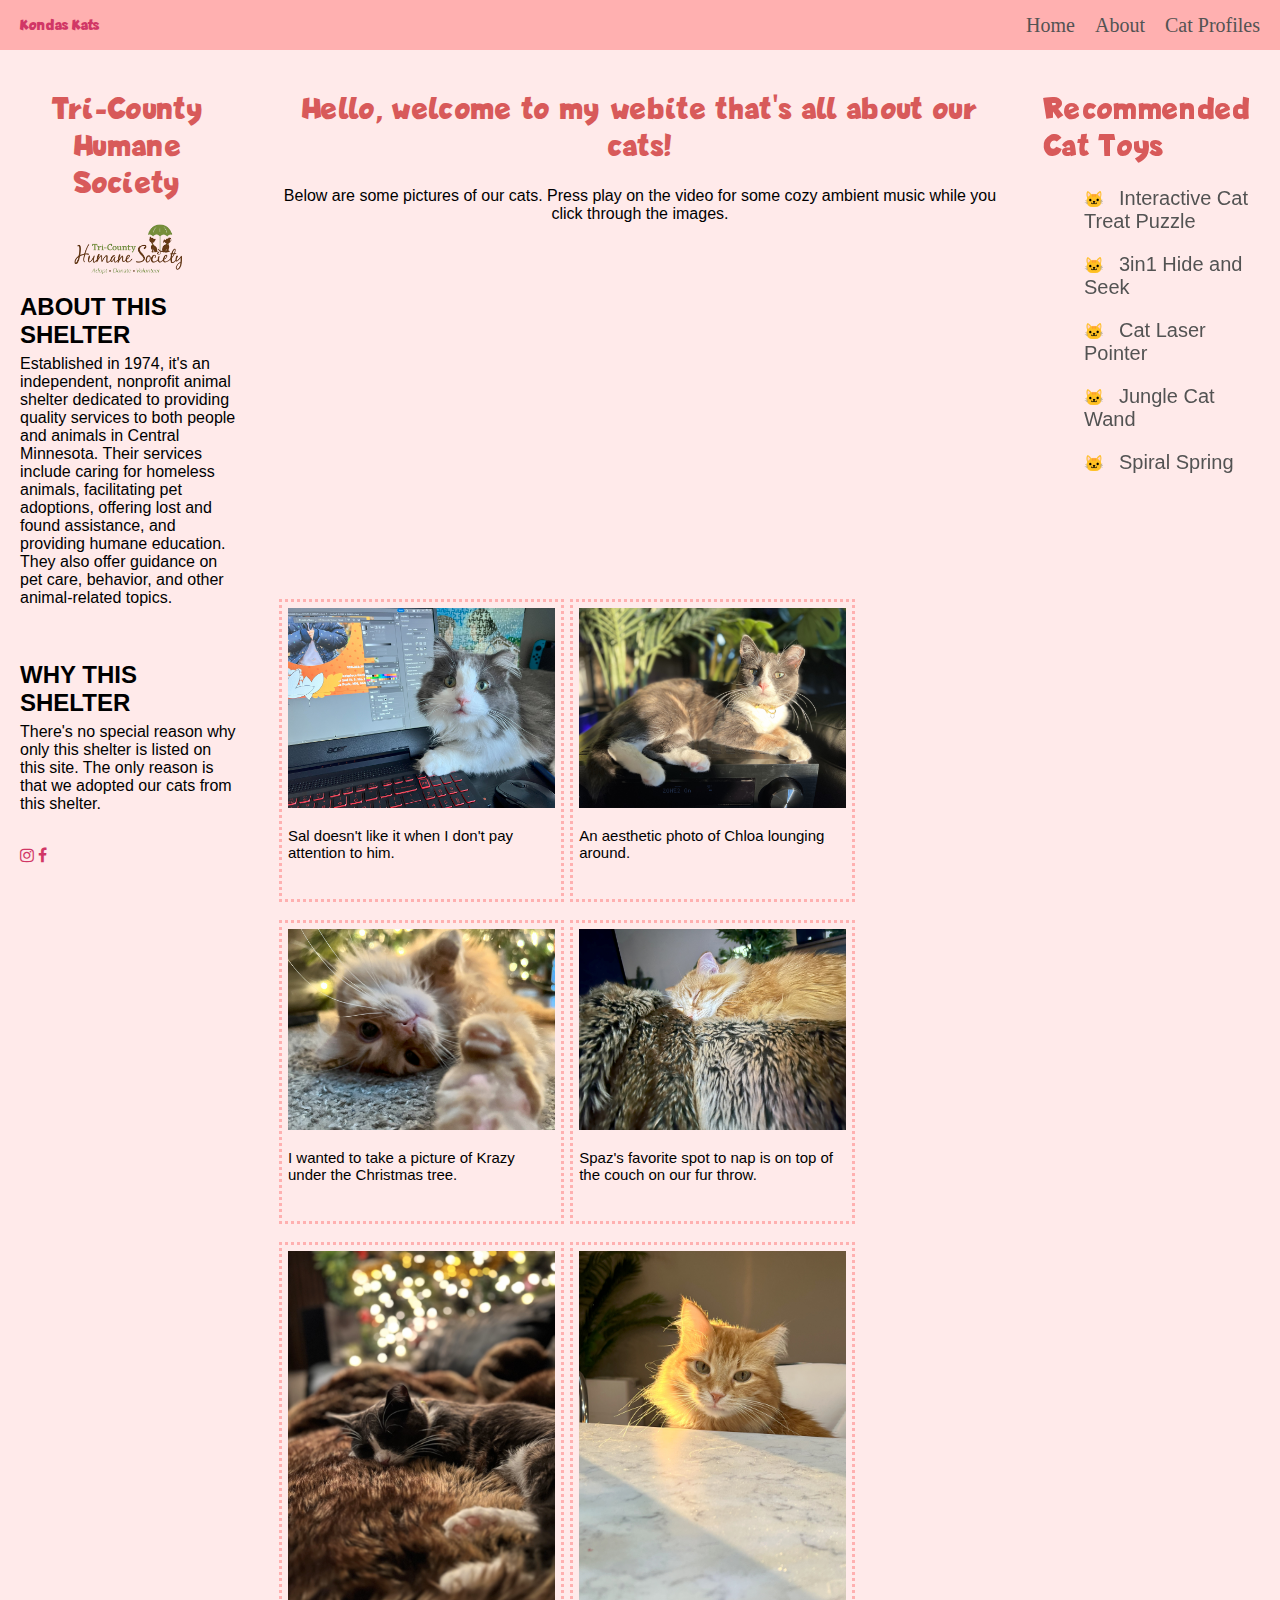
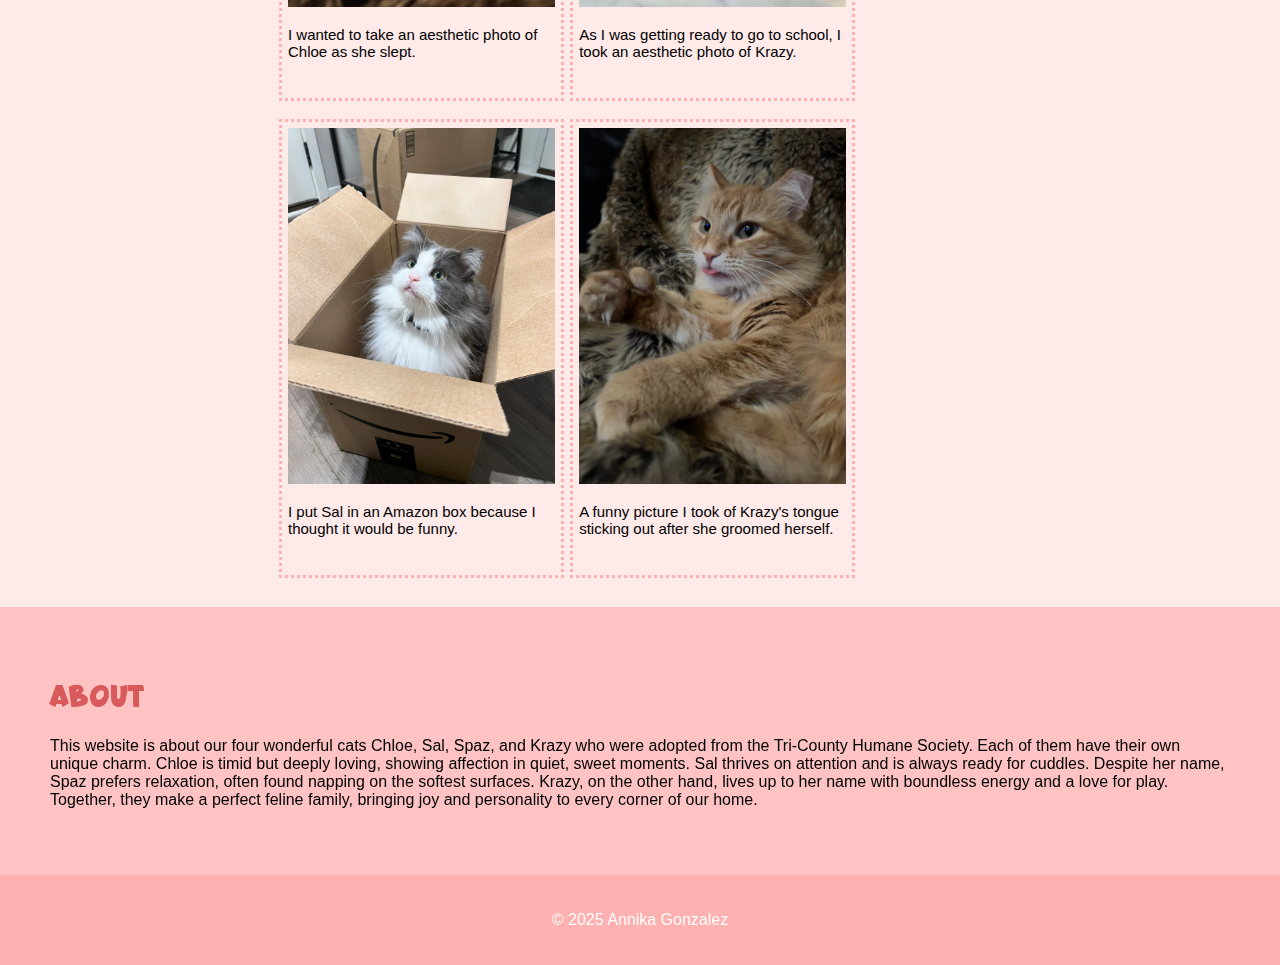
<file: index.html>
<!DOCTYPE html>
<html>
    <head>
        <title>Kondas Kats | Homepage</title>
        <link rel="stylesheet" href="css/styles.css">
        <link rel="stylesheet" href="https://cdnjs.cloudflare.com/ajax/libs/font-awesome/4.7.0/css/font-awesome.min.css">
    </head>

    <body>
        <header>
            <div class="logo"><a href="./">Kondas Kats</a></div>
            <nav>
                <ul>
                    <li><a href="./">Home</a></li>
                    <li><a href="./#about-section">About</a></li>
                    <li><a href="contact.html">Cat Profiles</a></li>
                </ul>
            </nav>
        
        </header>

        <div class="container">
            <aside class="sidebar left-sidebar">
                <div>
                    <h1 id="tricounty"><a href="https://tricountyhumanesociety.org/" target="_blank">Tri-County Humane Society</a></h1>
                    <img src="images/tchs-logo.png" alt="Tri-County Society Logo" id="tricounty-logo">
                    <h2>ABOUT THIS SHELTER</h2>
                        <p>Established in 1974, it's an independent, nonprofit animal shelter dedicated to providing quality services to both people and animals in Central Minnesota. Their services include caring for homeless animals, facilitating pet adoptions, offering lost and found assistance, and providing humane education. They also offer guidance on pet care, behavior, and other animal-related topics.</p>
                    <br>
                        <h2>WHY THIS SHELTER</h2>
                        <p>There's no special reason why only this shelter is listed on this site. The only reason is that we adopted our cats from this shelter.</p>
                    <br>
                        <a href="https://www.instagram.com/tricountyhumanesociety/" target="_blank"><i class="fa fa-instagram"></i></a>
                        <a href="https://www.facebook.com/tricountyhumanesociety" target="_blank"><i class="fa fa-facebook"></i></a>
                    </div>
            </aside>
            <main class="main-content">
                <h1 id="maincontent-header">Hello, welcome to my webite that's all about our cats!</h1>
                <p id="maincontent-paragraph">Below are some pictures of our cats. Press play on the video for some cozy ambient music while you click through the images.</p>
                <iframe id="youtube-video" width="560" height="315" src="https://www.youtube.com/embed/pGM6bA8Knn4?si=DeDRdVUqUsEZRWW8" title="YouTube video player" frameborder="0" allow="accelerometer; autoplay; clipboard-write; encrypted-media; gyroscope; picture-in-picture; web-share" referrerpolicy="strict-origin-when-cross-origin" allowfullscreen></iframe>
                <br>
                <br>
                
                <div class="responsive">
                    <div class="gallery">
                        <a target="_blank" href="images/IMG_5161.jpg">
                            <img src="images/IMG_5161.jpg" alt="Sal on my laptop">
                        </a>
                        <div class="desc"><p>Sal doesn't like it when I don't pay attention to him.</div>
                    </div>
                </div>
                    
                <div class="responsive">
                    <div class="gallery">
                        <a target="_blank" href="images/IMG_5336.jpg">
                            <img src="images/IMG_5336.jpg" alt="Chloe during sunset">
                        </a>
                        <div class="desc"><p>An aesthetic photo of Chloa lounging around.</div>
                    </div>
                </div>
                
                <div class="responsive">
                    <div class="gallery">
                        <a target="_blank" href="images/IMG_5399.jpg">
                            <img src="images/IMG_5399.jpg" alt="Krazy reaching for the camera">
                        </a>
                        <div class="desc"><p>I wanted to take a picture of Krazy under the Christmas tree.</p></div>
                    </div>
                </div>
                    
                <div class="responsive">
                    <div class="gallery">
                        <a target="_blank" href="images/IMG_5532.jpg">
                            <img src="images/IMG_5532.jpg" alt="Sleeping Spaz">
                        </a>
                        <div class="desc"><p>Spaz's favorite spot to nap is on top of the couch on our fur throw.</p></div>
                    </div>
                </div>
                    
                <div class="responsive">
                    <div class="gallery">
                        <a target="_blank" href="images/IMG_5442.jpg">
                            <img src="images/IMG_5442.jpg" alt="Sleeping Chloe">
                        </a>
                        <div class="desc"><p>I wanted to take an aesthetic photo of Chloe as she slept.</p></div>
                    </div>
                </div>
                    
                <div class="responsive">
                    <div class="gallery">
                        <a target="_blank" href="images/IMG_5479.jpg">
                            <img src="images/IMG_5479.jpg" alt="Krazy during sunrise">
                        </a>
                        <div class="desc"><p>As I was getting ready to go to school, I took an aesthetic photo of Krazy.</p></div>
                    </div>
                </div>
                    
                <div class="responsive">
                    <div class="gallery">
                        <a target="_blank" href="images/IMG_5507.jpg">
                            <img src="images/IMG_5507.jpg" alt="Sal in a box">
                        </a>
                        <div class="desc"><p>I put Sal in an Amazon box because I thought it would be funny.</p></div>
                    </div>
                </div>
                    
                <div class="responsive">
                    <div class="gallery">
                        <a target="_blank" href="images/IMG_5476.jpg">
                            <img src="images/IMG_5476.jpg" alt="Krazy sticking her tongue out">
                        </a>
                        <div class="desc"><p>A funny picture I took of Krazy's tongue sticking out after she groomed herself.</p></div>
                    </div>
                </div>

                    <br>
                    <br>
                   
            </main>
            <aside class="sidebar right-sidebar">
                <h1>Recommended Cat Toys</h1>
                    <ol>
                        <li><a href="https://www.amazon.com/dp/B0872J3XV9?ref_=ppx_hzsearch_conn_dt_b_fed_asin_title_9&th=1" target="_blank">Interactive Cat Treat Puzzle</a></li>
                        <li><a href="https://www.amazon.com/dp/B0BX9L7F47?ref_=ppx_hzsearch_conn_dt_b_fed_asin_title_9&th=1" target="_blank">3in1 Hide and Seek</a></li>
                        <li><a href="https://www.amazon.com/dp/B09TFNQM7Z?ref_=ppx_hzsearch_conn_dt_b_fed_asin_title_32" target="_blank">Cat Laser Pointer</a></li>
                        <li><a href="https://www.amazon.com/dp/B07SYVSSND?ref_=ppx_hzsearch_conn_dt_b_fed_asin_title_111" target="_blank">Jungle Cat Wand</a></li>
                        <li><a href="https://www.amazon.com/Andiker-Creative-Interactive-Colorful-Swatting/dp/B0839FGPFG/ref=sr_1_16?crid=39D7YIGMD2PP0&dib=eyJ2IjoiMSJ9.[base64].fvDEUo4nRhoYHH-uqG5qVnI3LTnkQscoUYFo97WpwMo&dib_tag=se&keywords=cat+toys&qid=1740153341&sprefix=cat+toy%2Caps%2C129&sr=8-16" target="_blank">Spiral Spring</a></li>
                    </ol>
            </aside>
        </div>

        <div id="about-section" class="full-width-box">
            
           <h1 style="font-size:32px; font-weight:bold;" id="about-header">ABOUT</h1>

            <p>This website is about our four wonderful cats Chloe, Sal, Spaz, and Krazy who were adopted from the Tri-County Humane Society. Each of them have their own unique charm. Chloe is timid but deeply loving, showing affection in quiet, sweet moments. Sal thrives on attention and is always ready for cuddles. Despite her name, Spaz prefers relaxation, often found napping on the softest surfaces. Krazy, on the other hand, lives up to her name with boundless energy and a love for play. Together, they make a perfect feline family, bringing joy and personality to every corner of our home.</p>
        </div>
        

        
    </body>
    <footer>
        <p>© 2025 Annika Gonzalez</p>
    </footer>





    </html>
</file>
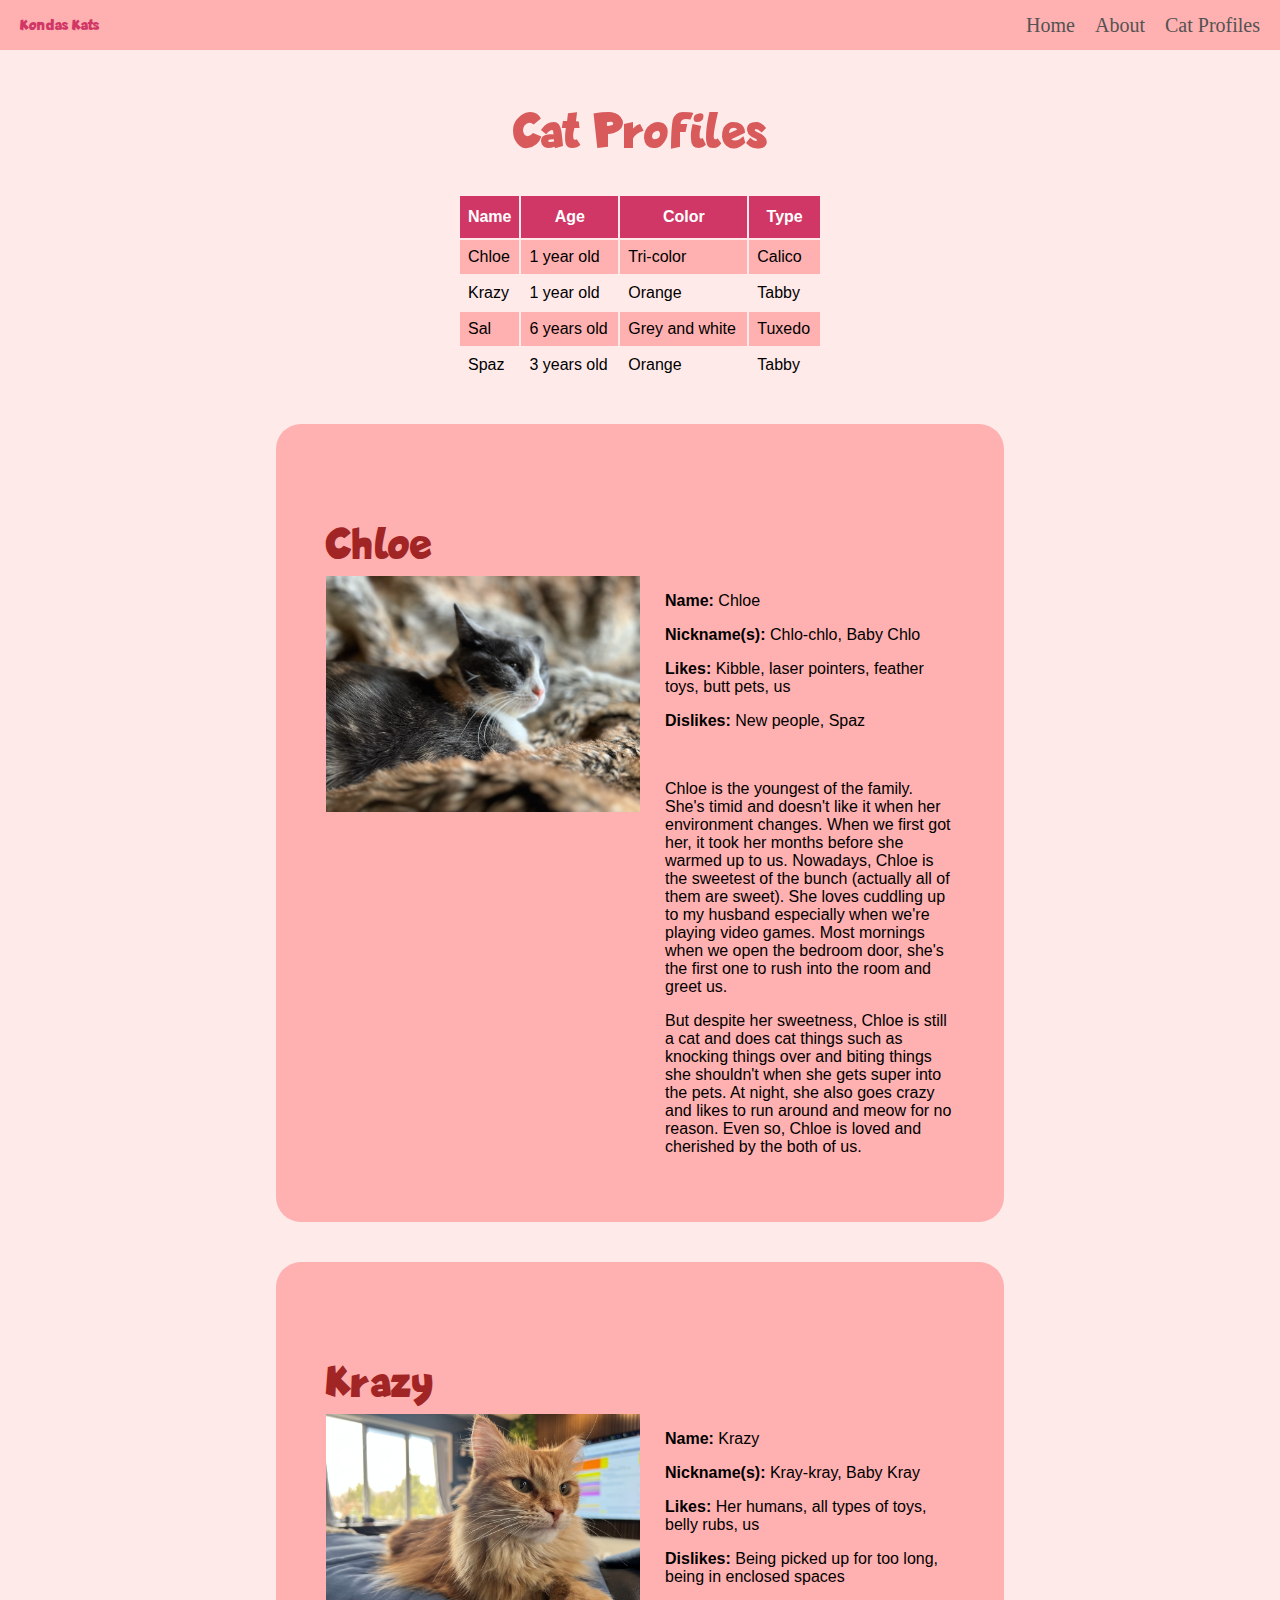
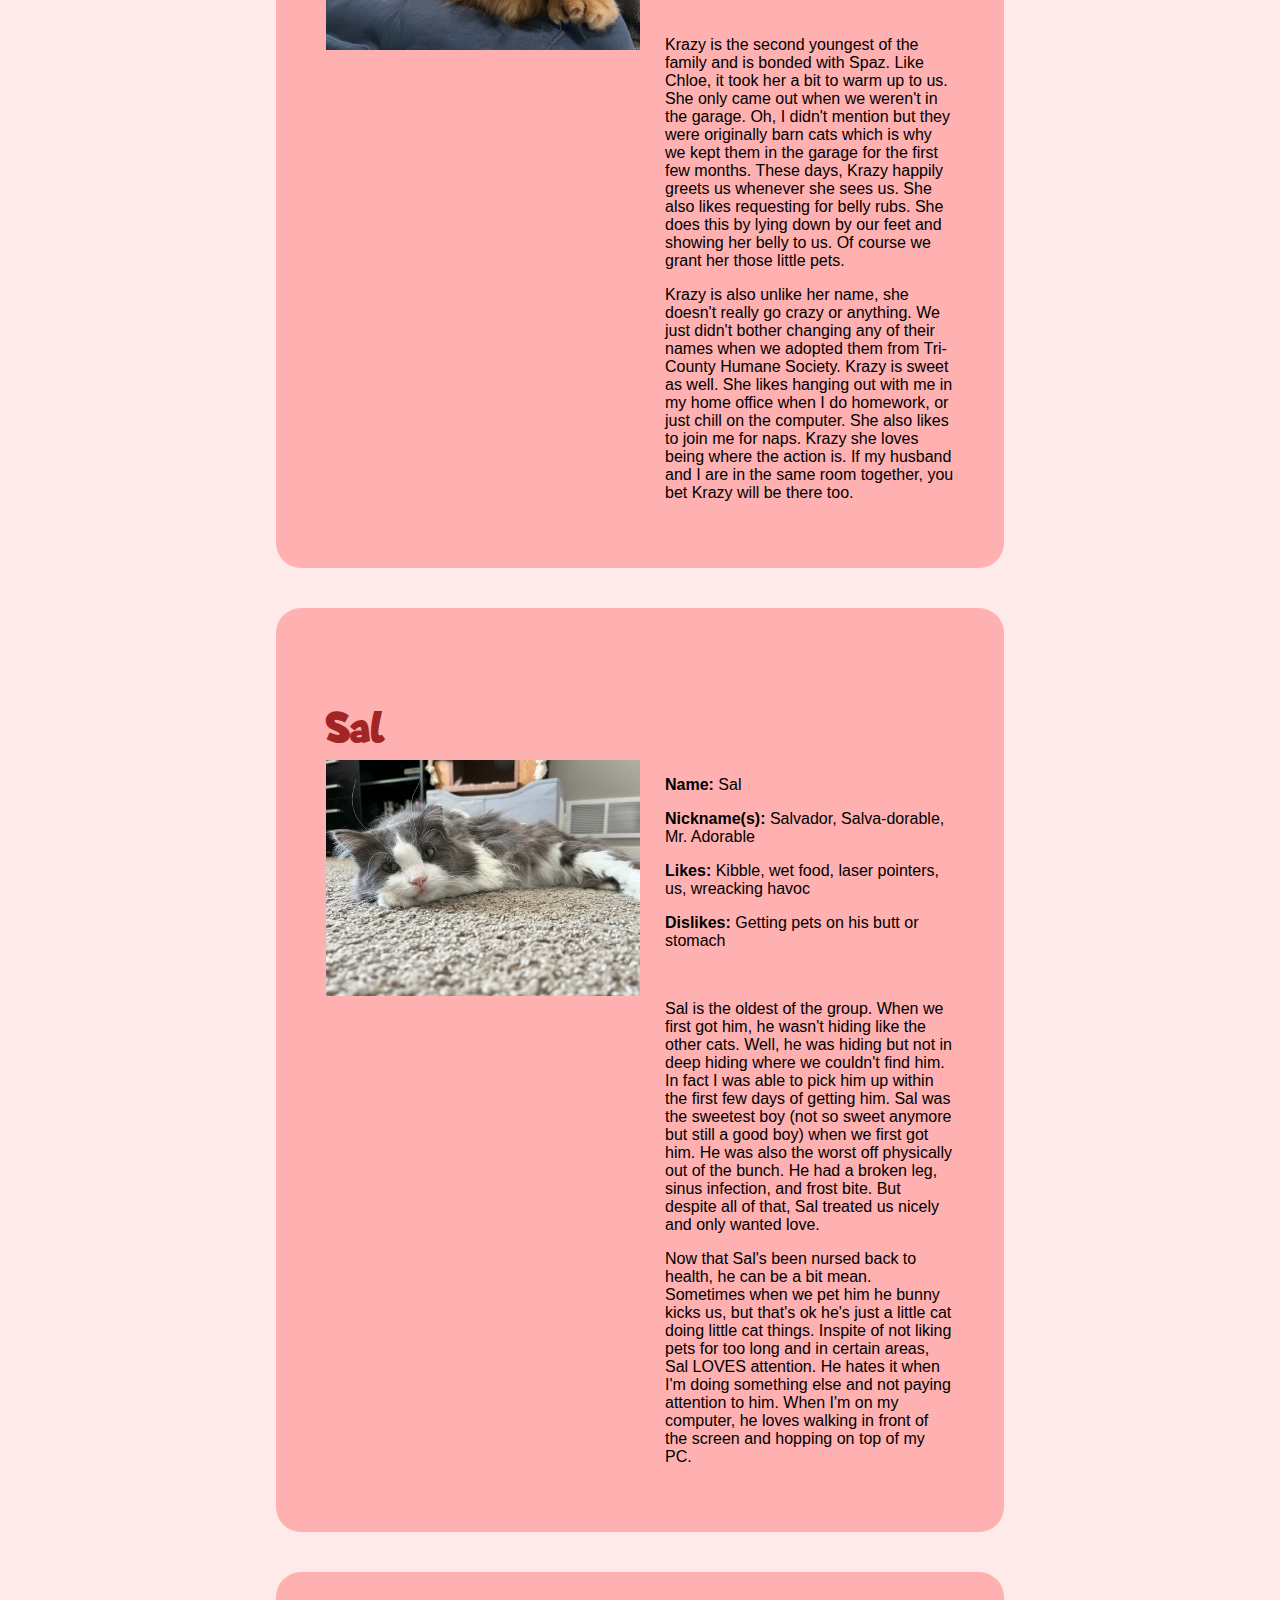
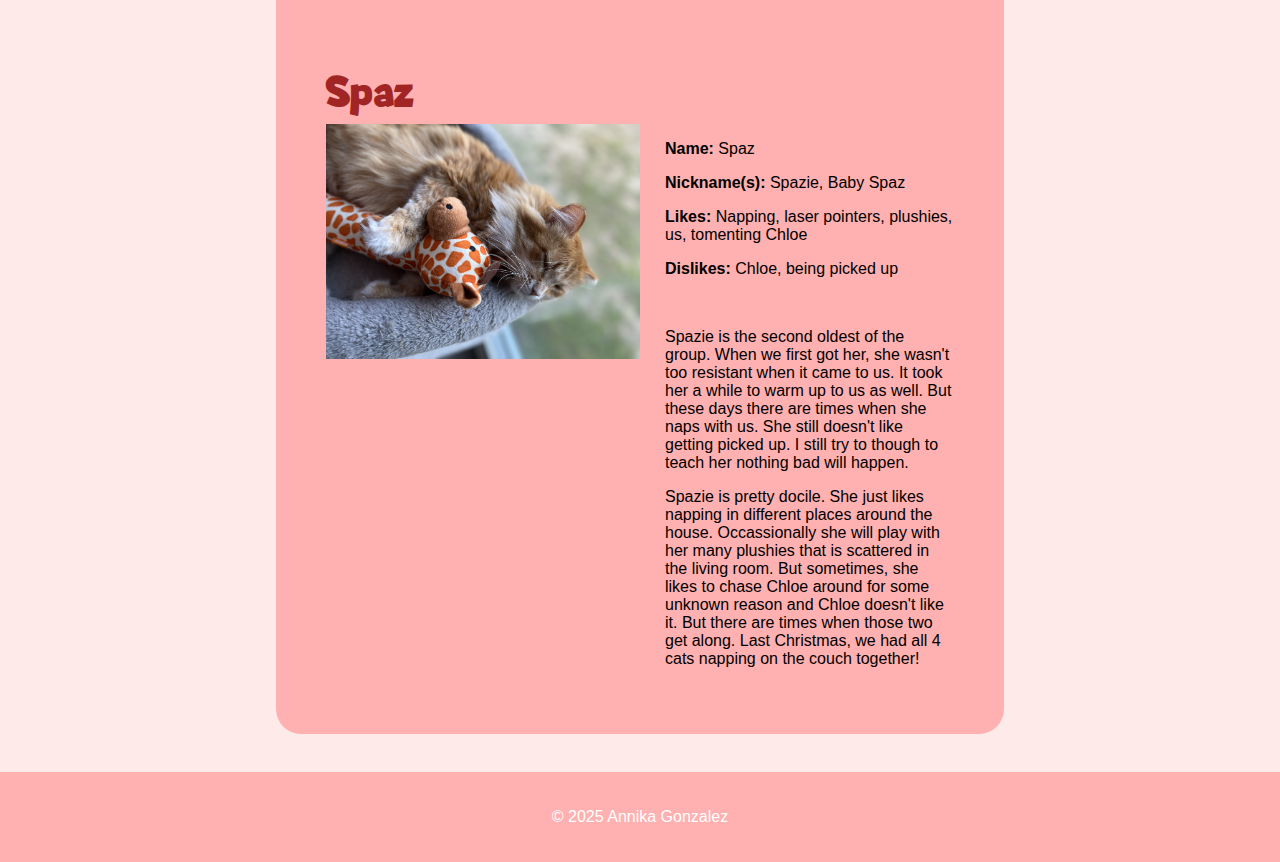
<file: contact.html>
<!DOCTYPE html>
<html>
    <head>
        <title>Kondas Kats | Cat Profiles</title>
        <link rel="stylesheet" href="css/styles.css">
    </head>

<header>
    <div class="logo"><a href="./">Kondas Kats</a></div>
    <nav>
        <ul>
            <li><a href="./">Home</a></li>
            <li><a href="./#about-section">About</a></li>
            <li><a href="contact.html">Cat Profiles</a></li>
        </ul>
    </nav>
</header>

    <body>
        <div class="contact-container">
            <aside class="sidebar left-sidebar"></aside>
            <main class="main-content">
                <h1 id="catprofiles">Cat Profiles</h1>

                <table id="cat-profiles">
                    <tr>
                        <th>Name</th>
                        <th>Age</th>
                        <th>Color</th>
                        <th>Type</th>
                    </tr>
                    <tr>
                        <td>Chloe</td>
                        <td>1 year old</td>
                        <td>Tri-color</td>
                        <td>Calico</td>
                    </tr>
                    <tr>
                        <td>Krazy</td>
                        <td>1 year old</td>
                        <td>Orange</td>
                        <td>Tabby</td>
                    </tr>
                    <tr>
                        <td>Sal</td>
                        <td>6 years old</td>
                        <td>Grey and white</td>
                        <td>Tuxedo</td>
                    </tr>
                    <tr>
                        <td>Spaz</td>
                        <td>3 years old</td>
                        <td>Orange</td>
                        <td>Tabby</td>
                    </tr>
                </table>

                <!--This is a section-->
                <section>
                    <article class="card">
                        <h3>Chloe</h3>
                        <div class="flex">
                            <img src="images/IMG_5362.jpg" alt="Chloe on fur throw" width="50%" height="50%" class="cat-profile-pictures">
                            <div class="cat-profile-text">
                                <p><b>Name:</b> Chloe</p>
                                <p><b>Nickname(s):</b> Chlo-chlo, Baby Chlo</p>
                                <p><b>Likes:</b> Kibble, laser pointers, feather toys, butt pets, us</p>
                                <p><b>Dislikes:</b> New people, Spaz</p>
                                <br>
                                <p>Chloe is the youngest of the family. She's timid and doesn't like it when her environment changes. When we first got her, it took her months before she warmed up to us. Nowadays, Chloe is the sweetest of the bunch (actually all of them are sweet). She loves cuddling up to my husband especially when we're playing video games. Most mornings when we open the bedroom door, she's the first one to rush into the room and greet us.</p>
                                <p>But despite her sweetness, Chloe is still a cat and does cat things such as knocking things over and biting things she shouldn't when she gets super into the pets. At night, she also goes crazy and likes to run around and meow for no reason. Even so, Chloe is loved and cherished by the both of us.</p>
                            </div>
                        </div>
                    </article>

                    <article class="card">
                        <h3>Krazy</h3>
                        <div class="flex">
                            <img src="images/Krazy_The_Cat.jpg" alt="Krazy on the couch" width="50%" height="50%" class="cat-profile-pictures">
                            <div class="cat-profile-text">
                                <p><b>Name:</b> Krazy</p>
                                <p><b>Nickname(s):</b> Kray-kray, Baby Kray</p>
                                <p><b>Likes:</b> Her humans, all types of toys, belly rubs, us</p>
                                <p><b>Dislikes:</b> Being picked up for too long, being in enclosed spaces</p>
                                <br>
                                <p>Krazy is the second youngest of the family and is bonded with Spaz. Like Chloe, it took her a bit to warm up to us. She only came out when we weren't in the garage. Oh, I didn't mention but they were originally barn cats which is why we kept them in the garage for the first few months. These days, Krazy happily greets us whenever she sees us. She also likes requesting for belly rubs. She does this by lying down by our feet and showing her belly to us. Of course we grant her those little pets.</p>
                                <p>Krazy is also unlike her name, she doesn't really go crazy or anything. We just didn't bother changing any of their names when we adopted them from Tri-County Humane Society. Krazy is sweet as well. She likes hanging out with me in my home office when I do homework, or just chill on the computer. She also likes to join me for naps. Krazy she loves being where the action is. If my husband and I are in the same room together, you bet Krazy will be there too.</p>
                            </div>  
                        </div>
                    </article>

                    <article class="card">
                        <h3>Sal</h3>
                        <div class="flex">
                        <img src="images/IMG_5547.jpg" alt="Sal relaxing on the floor" width="50%" height="50%" class="cat-profile-pictures">
                            <div class="cat-profile-text">  
                                <p><b>Name:</b> Sal</p>
                                <p><b>Nickname(s):</b> Salvador, Salva-dorable, Mr. Adorable</p>
                                <p><b>Likes:</b> Kibble, wet food, laser pointers, us, wreacking havoc</p>
                                <p><b>Dislikes:</b> Getting pets on his butt or stomach</p>
                                <br>
                                <p>Sal is the oldest of the group. When we first got him, he wasn't hiding like the other cats. Well, he was hiding but not in deep hiding where we couldn't find him. In fact I was able to pick him up within the first few days of getting him. Sal was the sweetest boy (not so sweet anymore but still a good boy) when we first got him. He was also the worst off physically out of the bunch. He had a broken leg, sinus infection, and frost bite. But despite all of that, Sal treated us nicely and only wanted love.</p>
                                <p>Now that Sal's been nursed back to health, he can be a bit mean. Sometimes when we pet him he bunny kicks us, but that's ok he's just a little cat doing little cat things. Inspite of not liking pets for too long and in certain areas, Sal LOVES attention. He hates it when I'm doing something else and not paying attention to him. When I'm on my computer, he loves walking in front of the screen and hopping on top of my PC.</p>
                            </div>  
                        </div>
                    </article>

                    <article class="card">
                        <h3>Spaz</h3>
                        <div class="flex">
                            <img src="images/IMG_5125.jpg" alt="Spaz cuddling giraffe plushie" width="50%" height="50%" class="cat-profile-pictures">
                            <div class="cat-profile-text">
                                <p><b>Name:</b> Spaz</p>
                                <p><b>Nickname(s):</b> Spazie, Baby Spaz</p>
                                <p><b>Likes:</b> Napping, laser pointers, plushies, us, tomenting Chloe</p>
                                <p><b>Dislikes:</b> Chloe, being picked up</p>
                                <br>
                                <p>Spazie is the second oldest of the group. When we first got her, she wasn't too resistant when it came to us. It took her a while to warm up to us as well. But these days there are times when she naps with us. She still doesn't like getting picked up. I still try to though to teach her nothing bad will happen.</p>
                                <p>Spazie is pretty docile. She just likes napping in different places around the house. Occassionally she will play with her many plushies that is scattered in the living room. But sometimes, she likes to chase Chloe around for some unknown reason and Chloe doesn't like it. But there are times when those two get along. Last Christmas, we had all 4 cats napping on the couch together!</p>
                            </div>  
                        </div>
                    </article>
                </section>
                <br>
                </main>
                <aside class="sidebar right-sidebar"></aside>
           
        </div>
    </body>

    <footer>
        <p>© 2025 Annika Gonzalez</p>
    </footer>





    </html>
</file>
<file: css/styles.css>
/*Font families*/
@font-face {
    font-family: LapsusPro-Bold;
    src: url(../assets/LapsusPro-Bold.otf);
}

body {
    display:grid;
    grid-template-rows: auto 1fr auto;
    grid-template-columns: 1fr;
    background-color:#FFEAEA;
    margin:0;
    padding:0;
}

/*Logo*/
div.logo a {
    font-family: LapsusPro-Bold;
    color:#d13766;
    text-decoration: none;
}

/*header*/
header {
    display: flex;
    justify-content: space-between;
    align-items: center;
    background-color: #FFB0B0;
    color:rgb(255, 240, 251);
    padding:20px;
    height:50px;
    grid-column:1/-1;
}

/*navigation*/
nav ul {
    list-style-type:none;
    display: flex;
    gap:20px;
}

nav ul li {
    display:inline;
}

nav ul li a {
    color:rgb(83, 83, 83);
    text-decoration: none;
    font-size: 20px;
}

nav ul li a:hover {
    color:#b60f0f;
}

/*grid container*/
.container {
    display:grid;
    grid-template-columns: 1fr 3fr 1fr;
    grid-template-rows: auto 1fr auto auto;
    gap:0;
    width:100%;
}

/*sidebar*/
.sidebar {
    background-color: bisque;
    padding:20px;
}

.left-sidebar {
    background-color:#FFEAEA;
    height:auto;
}

.right-sidebar {
    background-color:#FFEAEA;
    height:400px;
}

@media screen and (max-width:1080px) {
    .container {
        display: grid;
        grid-template-columns: 1fr;
        padding: 1em;
        grid-row-gap: 100px;
    }
}

/*main content*/
.main-content {
    background-color: #FFEAEA;
    padding:20px;
    height: auto;
}

/*full width box*/
.full-width-box {
    background-color: #FFC3C3;
    grid-column: 1/-1;
    height:auto;
    padding:50px;
}

/*footer*/
footer {
    background-color:#FFB0B0;
    color:white;
    text-align: center;
    padding:20px;
    grid-column: 1/-1;
}

/*contact grid container*/
.contact-container {
    display:grid;
    grid-template-columns: 1fr 3fr 1fr;
    grid-template-rows: auto 1fr auto auto;
    gap:0;
    width:100%;
}

/*sidebar*/

.content-left-sidebar {
    background-color: #FFEAEA;
    height:auto;
}

.content-right-sidebar {
    background-color:#FFEAEA;
    height:auto;
}

/*main content*/
.content-main-content {
    background-color: aqua;
    padding:20px;
    height: auto;
}

#maincontent-header {
    text-align: center;
}

#maincontent-paragraph {
    text-align: center;
}

/*Youtube Video*/
#youtube-video {
    display: block;
    margin:auto;
}

/*text*/
p {
    font-family: Arial, Helvetica, sans-serif;
}

div.desc p {
    font-size: 15px;
}

h1 {
    font-family: LapsusPro-Bold;
    letter-spacing: 1pt;
    color:#d85a5a;
}

h2 {
    font-family: Arial, Helvetica, sans-serif;
    font-weight: bold;
    margin-bottom: -10px;
}

#tricounty {
    text-align: center;
}

h1 a {
    text-decoration: none;
    color:#d85a5a;
}

h1 a:hover {
    color:#0fb617;
}

h3 {
    font-family: LapsusPro-Bold;
    letter-spacing: 1pt;
    color:#a12525;
    font-size: 45px;
    margin-bottom: 5px;
}

#catprofiles {
    font-size: 50px;
    text-align: center;
}

/*Media*/
#tricounty-logo {
    display: block;
    margin-left: auto;
    margin-right: auto;
    width: 50%
}

div.cat-profile-pictures {
    align-self: center;
}

div.cat-profile-text {
    justify-content: flex-start;
    margin-left: 25px;
}

.flex {
    display: flex;
  }

/*ordered list*/
ol li a {
    text-decoration: none;
    font-family: Arial, Helvetica, sans-serif;
    font-size: 20px;
    color:rgb(83, 83, 83);
}

ol li a:hover {
    color:#b60f0f;
}

ol li {
    margin-bottom: 20px;
    list-style-type: none;
}

ol li::before {
    content: "🐱";
    margin-right: 15px;
}

/*gallery*/

div.gallery {
    border: 3px dotted #FFB0B0;
    padding: 6px;
    padding-bottom: 12px;
  }
  
  div.gallery:hover {
    border: 3px solid #FFB0B0;
  }
  
  div.gallery img {
    width: 100%;
    height: auto;
  }
  
  * {
    box-sizing: border-box;
  }
  
  .responsive {
    padding: 3px;
    float: left;
    width: 25%;
  }

  .desc{
    height: 60px;
  }
  
  @media only screen and (max-width: 1280px) {
    .responsive {
      width: 40%;
      margin: 6px 0;
    }
  }

/*Table*/
#cat-profiles tr:nth-child(even){background-color:#FFB0B0;}

#cat-profiles th {
    padding-top: 12px;
    padding-bottom: 12px;
    text-align: center;
    background-color:#d13766;
    color: white;
}

#cat-profiles td{
    padding: 8px
}

#cat-profiles {
    font-family: Arial, Helvetica, sans-serif;
    width:50%;
    margin-left: auto;
    margin-right:auto;
}

/*cards*/
.card {
    background-color:#FFB0B0;
    padding: 50px;
    margin-top: 40px;
    margin-right: 25px;
    border-radius: 25px;
    width: 100%;
 }

/*Socials*/
.fa-instagram {
    color:#d13766;
}

.fa-facebook {
    color:#d13766;
}
</file>
